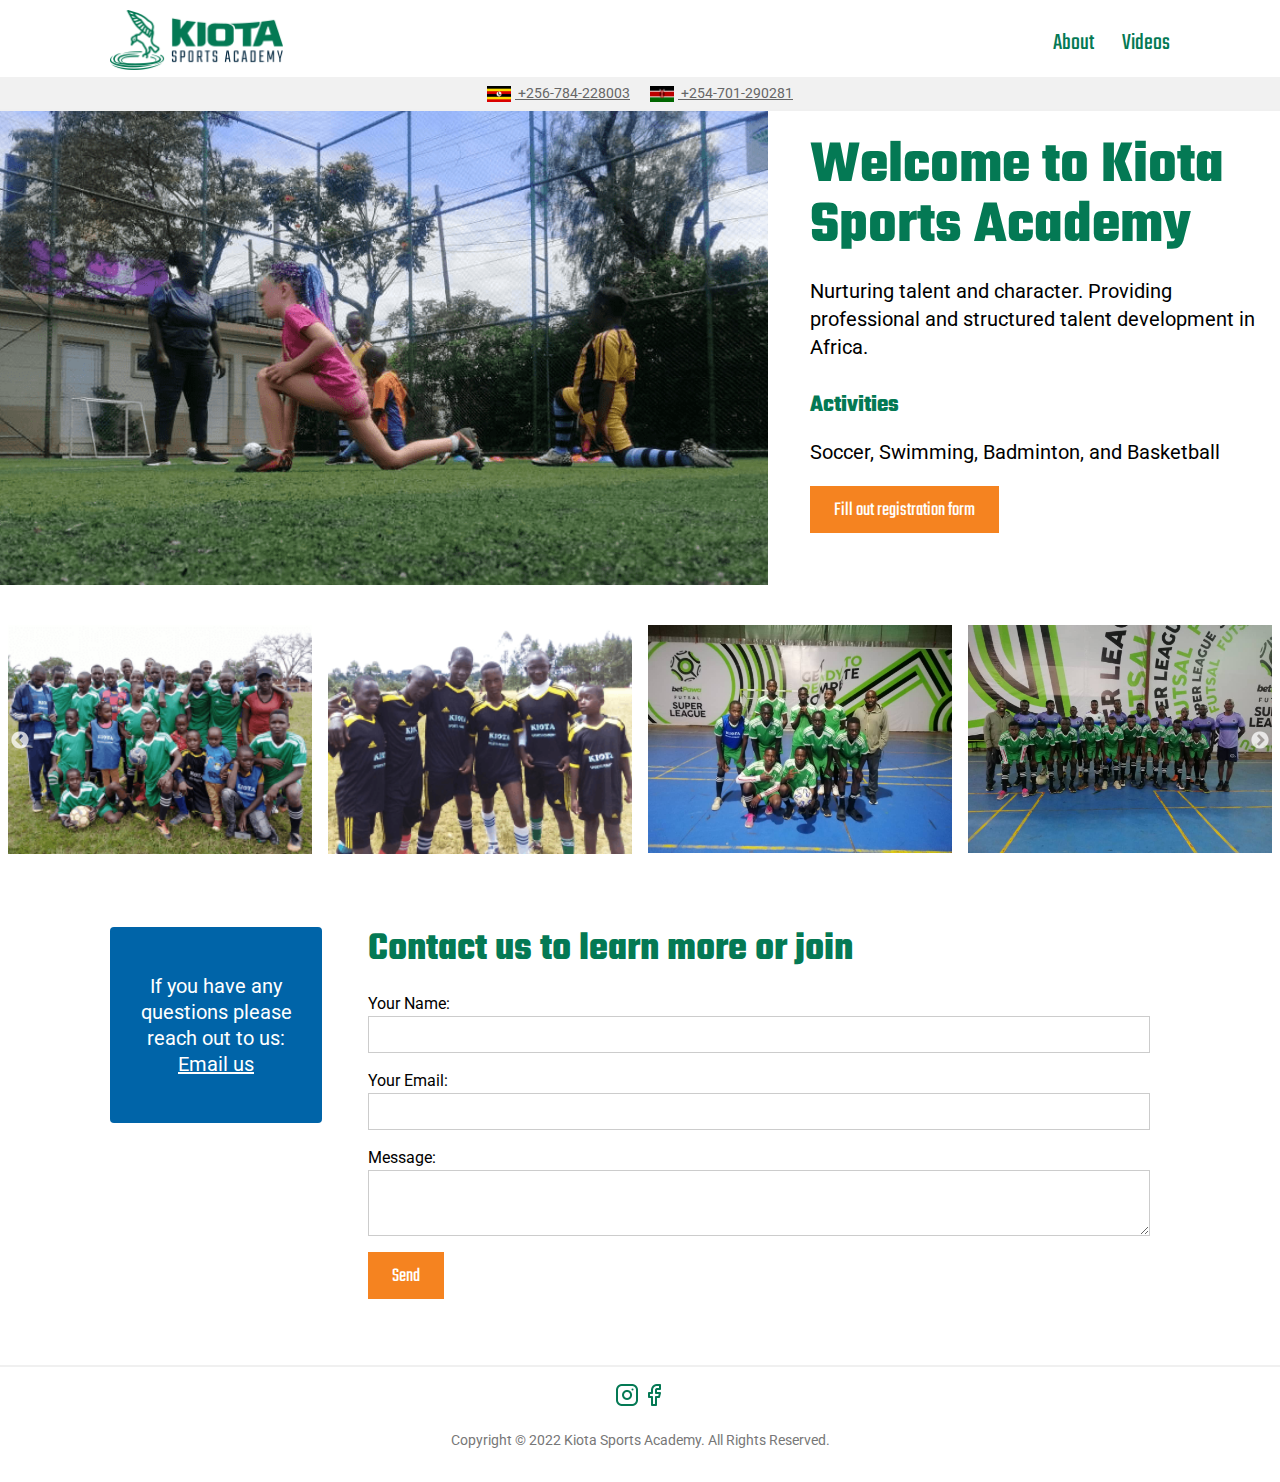
<file: index.html>
<!doctype html>
<html lang="en" class="no-js">
<head>
	<meta charset="UTF-8">
	<meta name="viewport" content="width=device-width, initial-scale=1">

	<title>Kiota Sports Academy | Home</title>
	
	<link rel="shortcut icon" href="favicon.ico">

	<link rel="stylesheet" href="normalize.css">
	<link rel="stylesheet" href="https://cdnjs.cloudflare.com/ajax/libs/font-awesome/4.7.0/css/font-awesome.min.css">
	<link rel="stylesheet" type="text/css" href="slick/slick.css"/>
    <link rel="stylesheet" type="text/css" href="slick/slick-theme.css">
	<link rel="stylesheet" href="style.css"> <!-- Resource style -->
</script>

<!-- Global site tag (gtag.js) - Google Analytics -->
<script async src="https://www.googletagmanager.com/gtag/js?id=UA-157827215-1"></script>
<script>
  window.dataLayer = window.dataLayer || [];
  function gtag(){dataLayer.push(arguments);}
  gtag('js', new Date());

  gtag('config', 'UA-157827215-1');
</script>

</head>
<body class="home">

<header>
	<div class="container">
		<a class="logo" href="/"><img src="/images/logo.png" height="60" alt="kiota logo of a bird landing on a nest"></a>
		<div class="menu-links">
			<a class="about" href="/about">About</a>
			<a class="video" target="_blank" href="https://www.facebook.com/pg/kiotasportsacademy/videos">Videos</a>
		</div>
	</div>
	<div class="phone">
		<div class="container">
			<a class="tel ugh" href="tel:+256-784-228003"><img src="/images/tel-uganda.png" width="24" alt="Uganda National Flag"> +256-784-228003</a>
			<a class="tel ken" href="tel:+254-701-290281"><img src="/images/tel-kenya.jpg" width="24" alt="Kenya National Flag"> +254-701-290281</a>
		</div>
	</div>
</header>

	
	<section class="hero">
		<div class="hero-image"></div>
		<div class="hero-content">
			<h1>Welcome to Kiota Sports Academy</h1>
			<p>Nurturing talent and character. Providing professional and structured talent development in Africa.</p>
			<h4>Activities</h4>
			<p>Soccer, Swimming, Badminton, and Basketball</p>
			<a class="button" target="_blank" href="https://forms.gle/bKkH27nKgSyK9Ujs6">Fill out registration form</a>
		</div>
	</section>
	
		<section class="carousel-section">
		<div class="row">
			<div class="carousel">
			  <div>
				  <img src="images/carousel-11.png">
			  </div>
			  <div>
				  <img src="images/carousel-12.png">
			  </div>
			  <div>
				  <img src="images/carousel-01.jpg">
			  </div>
			  <div>
				  <img src="images/carousel-02.jpg">
			  </div>
			  <div>
				  <img src="images/carousel-03.jpg">
			  </div>
			  <div>
				  <img src="images/carousel-04.png">
			  </div>
			  <div>
				  <img src="images/carousel-05.png">
			  </div>
			  <div>
				  <img src="images/carousel-06.png">
			  </div>
			  <div>
				  <img src="images/carousel-07.jpg">
			  </div>
			  <div>
				  <img src="images/carousel-08.png">
			  </div>
			  <div>
				  <img src="images/carousel-09.png">
			  </div>
			  <div>
				  <img src="images/carousel-10.png">
			  </div>
			  <div>
				<img src="images/carousel-11.png">
			</div>
			<div>
				<img src="images/carousel-12.png">
			</div>
			</div>
    </div>
	</section>
	
	<div class="container">
	<section class="bio-contact">
	<div class="bio">
		<p class="more-info">If you have any questions please reach out to us:<br> <a href="mailto:kiotasportsacademy@gmail.com">Email us</a></p>
			</div>
			
			<section class="contact" id="contact">
			<h2>Contact us to learn more or join</h2>
			<form name="contact" method="POST" netlify-honeypot="bot-field" data-netlify-recaptcha="true" data-netlify="true">
				<p class="hidden">
			    <label>Don’t fill this out if you're human: <input name="bot-field" /></label>
			  </p>
			  <p>
			    <label>Your Name: <input type="text" name="name" /></label>   
			  </p>
			  <p>
			    <label>Your Email: <input type="email" name="email" /></label>
			  </p>
			  <p>
			    <label>Message: <textarea name="message"></textarea></label>
			  </p>
			  <p>
			    <button type="submit">Send</button>
			  </p>
			</form>
	</section>
	
	</section>
	</div>
	
	<footer>
	<div class="container">
		<ul class="social">
			<li><a target="_blank" href="https://www.instagram.com/kiotasports/"><img height="24px" src="images/instagram.png"></a></li>
			<li><a target="_blank" href="https://www.facebook.com/kiotasportsacademy/"><img height="24px" src="images/facebook.png"></a></li>
		</ul>
		<p>Copyright &copy; 2022 Kiota Sports Academy. All Rights Reserved.</p>
	</div>
</footer>

  <script type="text/javascript" src="https://code.jquery.com/jquery-1.11.0.min.js"></script>
	<script type="text/javascript" src="slick/slick.min.js"></script>
  
  <script type="text/javascript">
    $(document).on('ready', function() {
      $(".carousel").slick({
        dots: false,
        infinite: true,
        slidesToShow: 4,
        slidesToScroll: 1,
        responsive: [
		    {
		      breakpoint: 800,
		      settings: {
		        slidesToShow: 3
		      }
		    },
		    {
		      breakpoint: 550,
		      settings: {
		        slidesToShow: 2
		      }
		    }
		  ]
      });
    });
	</script>

</body>
</html>
</file>
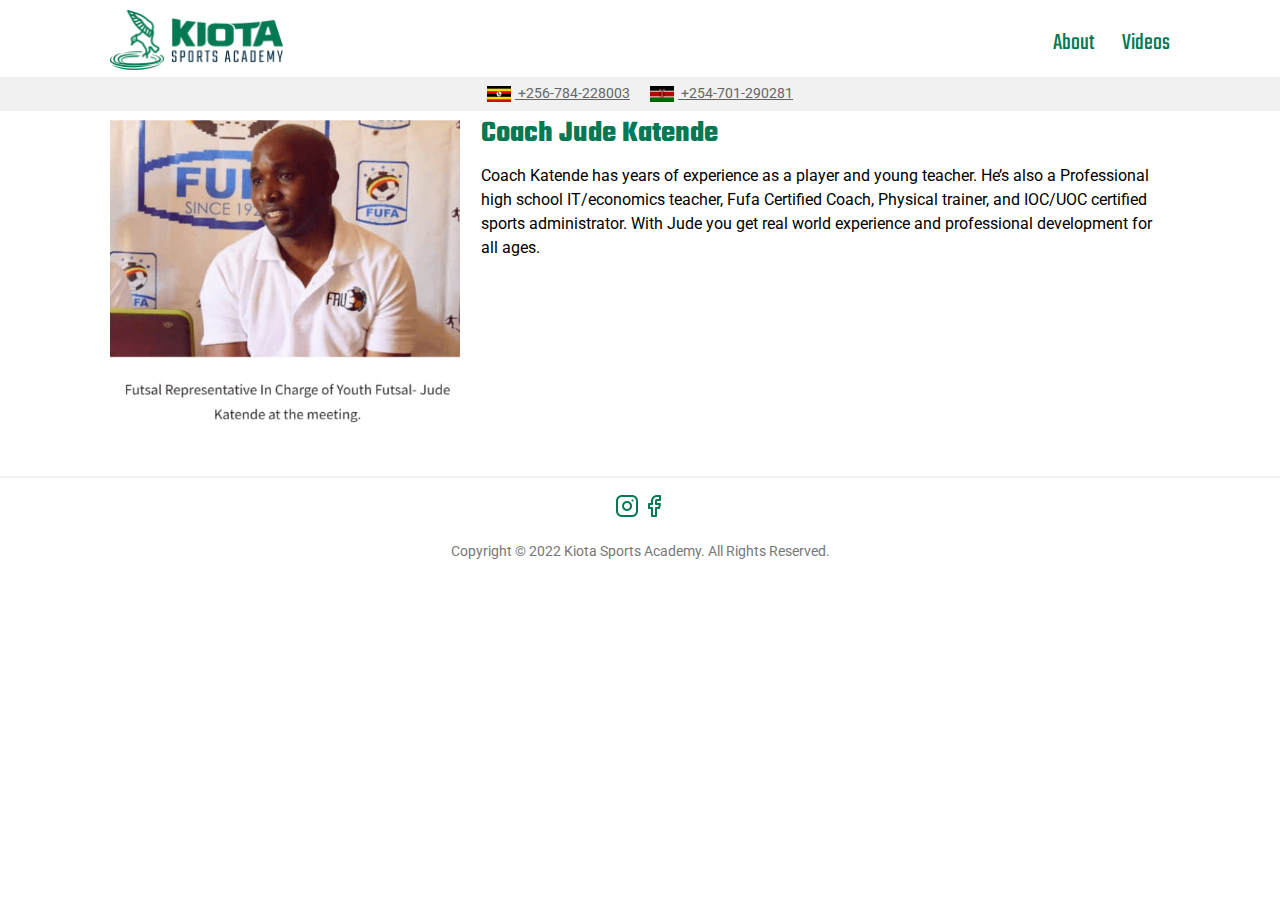
<file: about/index.html>
<!doctype html>
<html lang="en" class="no-js">
<head>
	<meta charset="UTF-8">
	<meta name="viewport" content="width=device-width, initial-scale=1">

	<title>Kiota Sports Academy | About</title>
	
	<link rel="shortcut icon" href="/favicon.ico">

	<link rel="stylesheet" href="/normalize.css">
	<link rel="stylesheet" href="https://cdnjs.cloudflare.com/ajax/libs/font-awesome/4.7.0/css/font-awesome.min.css">
	<link rel="stylesheet" type="text/css" href="/slick/slick.css"/>
    <link rel="stylesheet" type="text/css" href="/slick/slick-theme.css">
	<link rel="stylesheet" href="/style.css"> <!-- Resource style -->
</script>

<!-- Global site tag (gtag.js) - Google Analytics -->
<script async src="https://www.googletagmanager.com/gtag/js?id=UA-157827215-1"></script>
<script>
  window.dataLayer = window.dataLayer || [];
  function gtag(){dataLayer.push(arguments);}
  gtag('js', new Date());

  gtag('config', 'UA-157827215-1');
</script>

</head>
<body class="about inner-page">

<header>
	<div class="container">
		<a class="logo" href="/"><img src="/images/logo.png" height="60" alt="kiota logo of a bird landing on a nest"></a>
		<div class="menu-links">
			<a class="about" href="/about">About</a>
			<a class="video" target="_blank" href="https://www.facebook.com/pg/kiotasportsacademy/videos">Videos</a>
		</div>
	</div>
	<div class="phone">
		<div class="container">
			<a class="tel ugh" href="tel:+256-784-228003"><img src="/images/tel-uganda.png" width="24" alt="Uganda National Flag"> +256-784-228003</a>
			<a class="tel ken" href="tel:+254-701-290281"><img src="/images/tel-kenya.jpg" width="24" alt="Kenya National Flag"> +254-701-290281</a>
		</div>
	</div>
</header>
	
	<div class="container">
	<div class="bio">
		<img src="/images/katende-bio.png">
		<div class="content">
			<h3>Coach Jude Katende</h3>
			<p>Coach Katende has years of experience as a player and young teacher. He’s also a Professional high school IT/economics teacher, Fufa Certified Coach, Physical trainer, and IOC/UOC certified sports administrator. With Jude you get real world experience and professional development for all ages.</p>
		</div>
	</div>
	</div>
		
	<footer>
	<div class="container">
		<ul class="social">
			<li><a target="_blank" href="https://www.instagram.com/kiotasports/"><img height="24px" src="/images/instagram.png"></a></li>
			<li><a target="_blank" href="https://www.facebook.com/kiotasportsacademy/"><img height="24px" src="/images/facebook.png"></a></li>
		</ul>
		<p>Copyright &copy; 2022 Kiota Sports Academy. All Rights Reserved.</p>
	</div>
</footer>

  <script type="text/javascript" src="https://code.jquery.com/jquery-1.11.0.min.js"></script>
	<script type="text/javascript" src="/slick/slick.min.js"></script>
  
  <script type="text/javascript">
    $(document).on('ready', function() {
      $(".carousel").slick({
        dots: false,
        infinite: true,
        slidesToShow: 4,
        slidesToScroll: 1,
        responsive: [
		    {
		      breakpoint: 800,
		      settings: {
		        slidesToShow: 3
		      }
		    },
		    {
		      breakpoint: 550,
		      settings: {
		        slidesToShow: 2
		      }
		    }
		  ]
      });
    });
	</script>

</body>
</html>
</file>
<file: style.css>
@import url('https://fonts.googleapis.com/css?family=Roboto|Teko&display=swap');

body {
	margin-top: 85px;
	font-size: 16px;
	line-height: 24px;
	font-family: 'Roboto', 'Helvetica', 'Arial', sans-serif;
}
body.inner-page {
	margin-top: 120px;
}
@media (max-width: 860px) {
	body {
		margin-top: 68px;
	}
}
@media (max-width: 550px) {
	body {
		margin-top: 55px;
	}
}
.container {
	max-width: 1060px;
	padding: 0 20px;
	margin: 0 auto;
}
.hidden {
	display: none;
}
header {
	position: fixed;
	text-align: left;
	width: 100%;
	background: #FFF;
	top: 0;
	left: 0;
	border-bottom: 2px solid #F0F0F0;
	padding: 10px 0 0;
	z-index: 1;
}
@media (max-width: 860px) {
	header img {
		height: 40px;
	}
}
@media (max-width: 550px) {
	header {
		padding: 4px 0 0;
	}
	header img {
		height: 40px;
	}
}

header .container {
	position: relative;
}
header .menu-links {
	float: right;
	margin-top: 2%;
}
header a {
  text-decoration: none;
  font-family: 'Teko', 'Helvetica', 'Arial', sans-serif;
  color: #047954;
  font-size: 24px;
  margin-left: 24px;
}
header a.logo {
	margin: 0;
}
@media (max-width: 550px) {
	header .menu-links {
		margin-top: 3%;
	}
}
header .phone {
	background: #f1f1f1;
	text-align: center;
}
header .phone a {
	padding: 4px 8px;
	font-size: 14px;
	color: #666;
	text-decoration: underline;
	display: inline-block;
	vertical-align: middle;
	font-family: 'Roboto', 'Helvetica', 'Arial', sans-serif;
	margin: 0;
}
header .phone a img {
	margin-right: 4px;
	height: auto;
	vertical-align: middle;
}

.hero-image {
	width: 60%;
  height: 500px;
  display: inline-block;
  vertical-align: middle;
  background: #333 url(images/hero.png) no-repeat center center;
  background-size: cover;
}
@media (max-width: 630px) {
	.hero-image {
		width: 100%;
		height: 300px;
	}
}
.hero-content {
  width: 35%;
  display: inline-block;
  vertical-align: middle;
  margin-left: 3%;
  font-size: 20px;
  line-height: 28px;
}
@media (max-width: 630px) {
	.hero-content {
		width: 92%;
		padding: 4%;
		margin: 0;
		text-align: center;
		border-bottom: 1px solid #CCC;
		padding-bottom: 50px;
	}
}
.hero-content h1 {
	margin: 0;
}

.bio-contact {
	margin: 50px 0;
}
.bio {
	display: inline-block;
	vertical-align: top;
	width: 20%;
	margin-right: 1%;
}
.bio img {
	width: 33%;
	margin-right: 2%;
	display: inline-block;
	vertical-align: top;
}
.bio h3 {
	margin: 0;
}
@media (max-width: 860px) {
	.bio {
		width: 100%;
		margin: 0;
	}
}
@media (max-width: 550px) {
	.bio {
		text-align: center;
	}
	.bio img {
		margin: 0;
	}
	.bio .content {
		width: 100%;
	}
}
.about .bio {
	width: 100%;
}
.about .bio img {
	float: left;
}
@media (max-width: 860px) {
	.about .bio img {
		float: none;
	}
}

.more-info {
	display: inline-block;
	vertical-align: top;
	background: #0064A8;
	border-radius: 4px;
	color: #FFF;
	font-size: 20px;
	line-height: 26px;
	text-align: center;
	padding: 46px 4%;
}
.more-info a {
	color: #FFF;
}
@media (max-width: 860px) {
	.more-info {
		width: 96%;
	}
}

h1,
h2,
h3,
h4 {
	font-family: 'Teko', 'Helvetica', 'Arial', sans-serif;
	color: #047954;
}
h1 {
	font-size: 60px;
	line-height: 60px;
}
@media (max-width: 550px) {
	h1 {
		font-size: 40px;
		line-height: 40px;
	}
}
h2 {
	font-size: 40px;
	line-height: 1.2rem;
}
@media (max-width: 550px) {
	h2 {
		font-size: 30px;
		line-height: 28px;
	}
}
h3 {
	font-size: 30px;
	line-height: 28px;
}
@media (max-width: 550px) {
	h3 {
		font-size: 24px;
		line-height: 28px;
	}
}

h4 {
	font-size: 24px;
	line-height: 26px;
	margin-bottom: 0;
}
@media (max-width: 550px) {
	h4 {
		font-size: 20px;
		line-height: 24px;
	}
}

button,
.button {
	text-decoration: none;
	font-family: 'Teko', 'Helvetica', 'Arial', sans-serif;
	background: #F58320;
	color: #FFF;
	font-size: 20px;
	line-height: 26px;
	padding: 12px 24px 9px;
	display: inline-block;
	border: none;
}
button:hover,
.button:hover {
	background: #DB751D;
}

/* Slideshow
–––––––––––––––––––––––––––––––––––––––––––––––––– */
.slick-slide img {
	width: 100%;
}
.slideshow .slick-slide {
	position: relative;
}
.slideshow .slick-slide p {
	position: absolute;
	bottom: 0;
	left: 0;
	background: rgba(0, 0, 0, 0.7);
	color: #FFF;
	padding: 10px;
	margin: 0;
	width: 100%;
	text-align: center;
}
.slick-prev {
  left: 10px;
  z-index: 1;
}
.slick-next {
  right: 10px;
}

/* Carousel
–––––––––––––––––––––––––––––––––––––––––––––––––– */
.carousel-section {
	margin-top: 40px;
}
.carousel .slick-slide {
  margin: 0 8px;
}
.carousel .slick-list {
  margin: 0 auto;
}
@media (max-width: 550px) {
	.carousel .slick-slide {
	  margin: 0 8px;
	}
}

.contact {
	display: inline-block;
	vertical-align: top;
	width: 75%;
	margin-left: 3%;
}
form input {
	display: block;
	width: 96%;
  padding: 8px;
  border: 1px solid #CCC;
}
form textarea {
	display: block;
	width: 96%;
  padding: 8px;
  border: 1px solid #CCC;
}

footer {
	border-top: 2px solid #F0F0F0;
	text-align: center;
	font-size: 14px;
	padding: 16px 0;
	margin-top: 24px;
	color: #777777;
}
footer .social {
	margin: 0;
	padding: 0;
}
footer .social li {
	margin: 0;
	padding: 0;
	display: inline-block;
	vertical-align: top;
}
</file>
